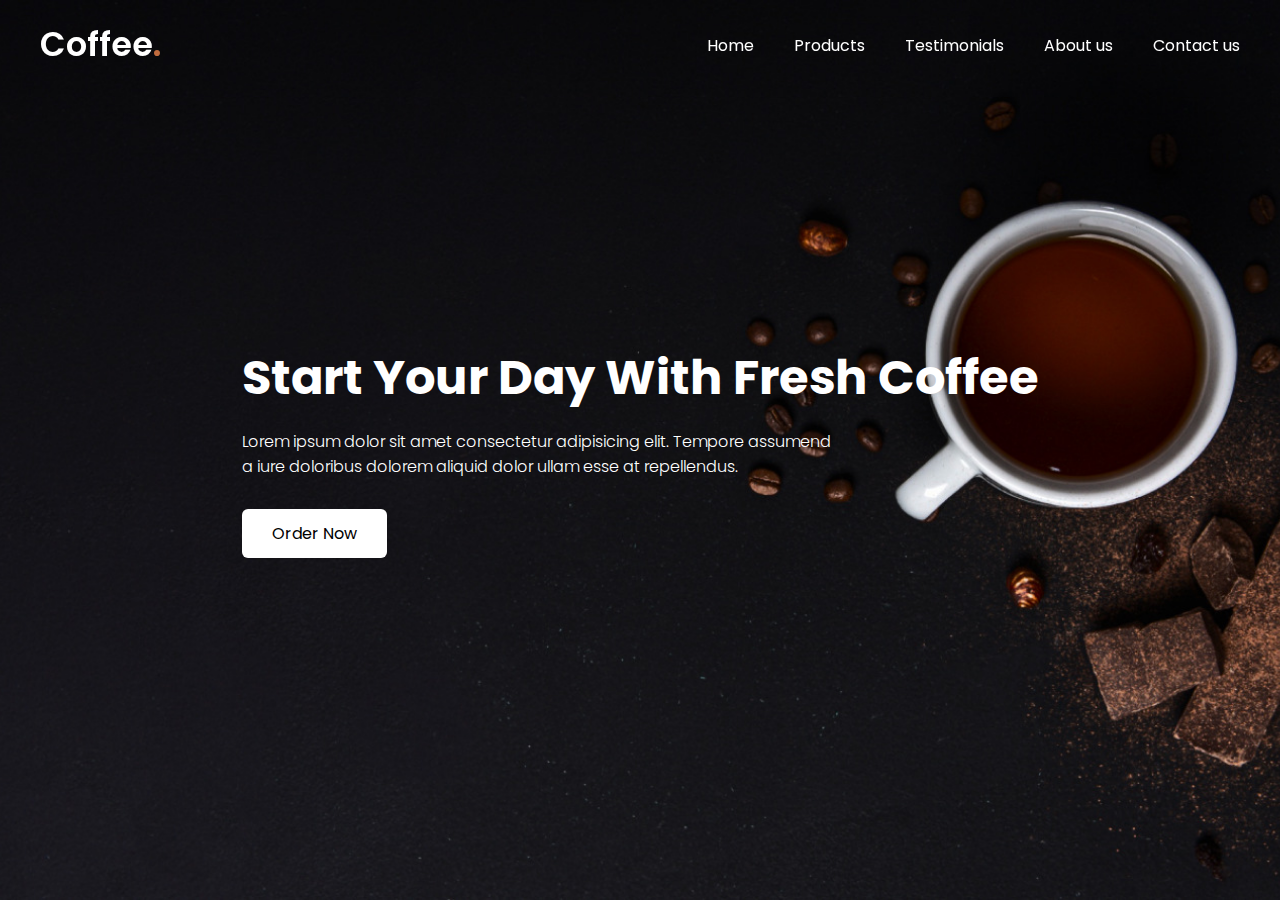
<file: day3.html>
<!DOCTYPE html>
<html lang="en">
<head>
    <meta charset="UTF-8">
    <meta name="viewport" content="width=device-width, initial-scale=1.0">
    <title>Document</title>
    <link rel="stylesheet" href="day3.css">
    <link rel="stylesheet" href="https://fonts.googleapis.com/css?family=Material+Symbols+Outlined:opsz, wght, FILL, GRAD@24,400,0,0">
    
</head>
<body>
    <header>
       <nav class="navbar">
        <a href="#" class="logo" >Coffee<span>.</span></a>
        <ul class="menu-links">
        <span id="close-menu-btn" class="material-symbols-outlined">close</span>
            <li><a href="#">Home</a></li>
            <li><a href="#">Products</a></li>
            <li><a href="#">Testimonials</a></li>
            <li><a href="#">About us</a></li>
            <li><a href="#">Contact us</a></li>
        </ul>
        <span id="menu-btn" class="material-symbols-outlined">menu</span>
       </nav>

    </header>
    
    <section class="hero-section">
        <div class="content">
            <h1>Start Your Day With Fresh Coffee</h1>
            <p>
                Lorem ipsum dolor sit amet consectetur adipisicing elit. Tempore assumend
                a iure doloribus dolorem aliquid dolor ullam esse at repellendus. 
            </p>
            <button>Order Now</button>
        </div>
    </section>
 <script>
    const header = document.querySelector("header")
    const menubtn = document.querySelector("#menu-btn")
    const closeMenuBtn = document.querySelector("#close-menu-btn")

    menubtn.addEventListener("click",() => {
        header.classList.toggle("show-mobile-menu");
    });

    closeMenuBtn.addEventListener("click",() => {
        menubtn.click();
    });
 </script>
</body>
</html>
</file>
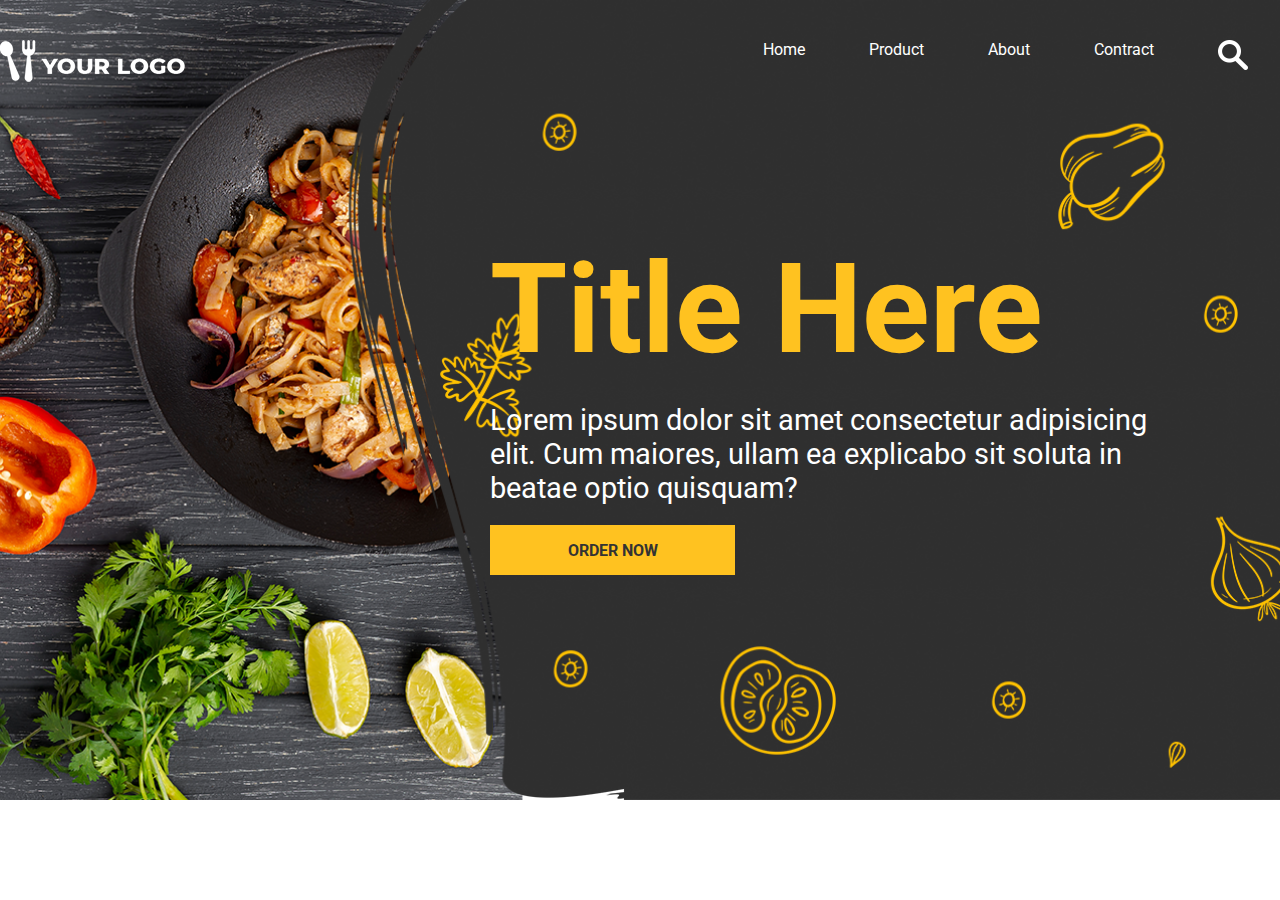
<file: Restuarant.html>
<!DOCTYPE html>
<html lang="en">
<head>
    <meta charset="UTF-8">
    <meta name="viewport" content="width=device-width, initial-scale=1.0">
    <title>Document</title>
    <link rel="stylesheet" href="Restuarant.css">
</head>
<body>
    <header>
        <div class="container">
            <nav>
                <div class="logo">
                    <a href="#"><img src="./img/logo.png" alt=""></a>
                </div>
                <ul class="menu">
                    <li><a href="">Home</a></li>
                    <li><a href="">Product</a></li>
                    <li><a href="">About</a></li>
                    <li><a href="">Contract</a></li>
                    <li><a href=""><img src="img/search_icon.png" alt=""></a></li>
                    
                </ul>
            </nav>
            <div class="header-info--wrapper">
                <div class="header-info--con">
                    <h1 class="header-info--title">Title Here</h1>
                <p class="header-info--desc">
                    Lorem ipsum dolor sit amet consectetur adipisicing elit. Cum maiores, ullam ea explicabo sit soluta in beatae optio quisquam?
                </p>
                <div class="header-info--btn-wrapper">
                    <a href="#" class="header-info--btn">order now</a>
                </div>
                </div>
            </div>
        </div>
    </header>
</body>
</html>
</file>
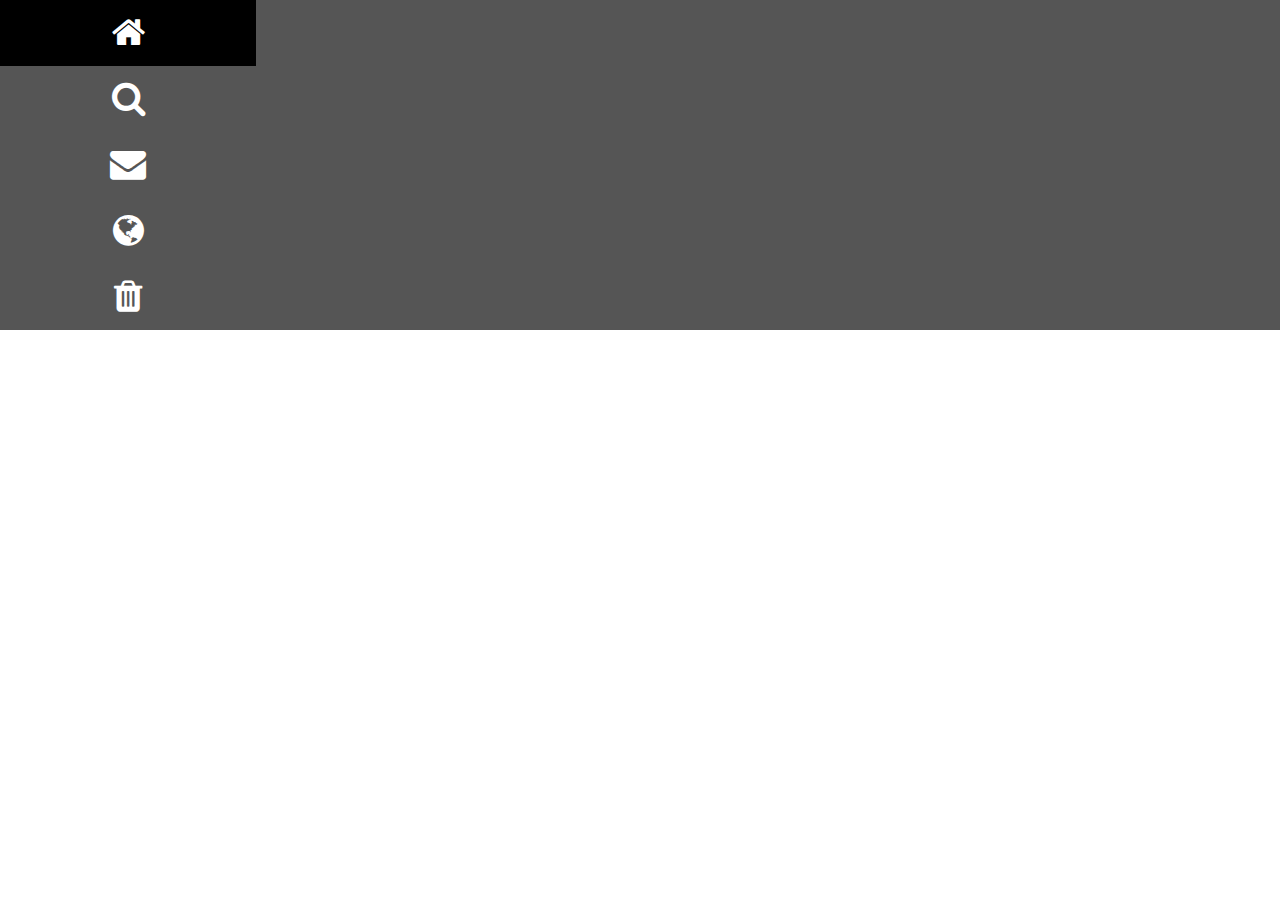
<file: w3school.html>
<!DOCTYPE html>
<html lang="en">
<head>
    <meta charset="UTF-8">
    <meta name="viewport" content="width=device-width, initial-scale=1.0">
    <title>Document</title>
    <link rel="stylesheet" href="https://cdnjs.cloudflare.com/ajax/libs/font-awesome/4.7.0/css/font-awesome.min.css">
    <link rel="stylesheet" href="w3school.css">
</head>
<body>
<div class="icon-bar">
    <a href="" class="active"><i class=" fa fa-home"></i></a>
    <a href=""><i class=" fa fa-search"></i></a>
    <a href=""><i class=" fa fa-envelope"></i></a>
    <a href=""><i class=" fa fa-globe"></i></a>
    <a href=""><i class=" fa fa-trash"></i></a>

</div>
</body>
</html>
</file>
<file: day3.css>
@import url('https://fonts.googleapis.com/css2?family=Poppins:wght@300;400;500;600;700&display=swap');
*{
    margin: 0;
    padding: 0;
    box-sizing: border-box;
    font-family: 'Poppins', sans-serif;
}
body{
    height: 100vh;
    background: url("./images/hero-bg.jpg");
    background-position: center;
    background-size: cover;
}
header {
    position: fixed;
    top: 0;
    left: 0;
    width: 100%;
    padding: 20px;
}
header .navbar {
    display: flex;
    align-items: center;
    max-width: 1200px;
    margin: 0 auto;
    justify-content: space-between;
}
.navbar .logo{
    color: #fff;
    font-size: 2.1rem;
    font-weight: 600;
}
.navbar .logo span {
    color: #c06b3e;
}
.navbar .menu-links {
    display: flex;
    gap: 40px;
    list-style: none;
}
.navbar a {
    color: white;
    text-decoration: none;
}
.navbar a:hover{
    color: #c06b3e;
}
.hero-section{
    height: 100vh;
    display: flex;
    align-items: center;
    padding: 0 20px;

}
.hero-section .content {
    color: #fff;
    max-width: 1200px;
    margin:  0 auto;
}
.hero-section .content h1 {
    font-size: 3rem;
    max-width: 600pxS;
}
.hero-section .content p {
    font-weight: 300;
    margin-top: 15px;
    max-width: 600px;
}
.hero-section .content button{
    background: #fff;
    outline: none;
    border: none;
    font-size: 1rem;
    margin-top: 30px;
    padding: 12px 30px;
    border-radius: 6px;
    cursor: pointer;
}
.hero-section .content button:hover{
    color: #fff;
    background: #c06b3e;
}
#menu-btn{
    color: #fff;
    cursor: pointer;
    display: none;
}

#close-menu-btn{
    display: none;
    position: absolute;
    right: 20px;
    top: 20px;
    cursor: pointer;
}
@media screen and (max-width:900px) {
    header{
        padding: 10px 20px;
    }
    header.show-mobile-menu::before{
        content: "";
        position: fixed;
        left: 0;
        top: 0;
        width: 100%;
        height: 100%;
        backdrop-filter: blur(5px);
    }
    #close-menu-btn, #menu-btn{
     display: block;
    }
    .navbar .menu-links {
        position: fixed;
        left: -260px;
        top: 0;
        flex-direction: column;
        width: 260px;
        height: 100vh;
        background: #fff;
        padding: 70px 40px 0;
        transition: left 0.15s ease;
    }
    .navbar a{
        color: #000;
    }
    header.show-mobile-menu .navbar .menu-links{
        left: 0;
    }
    .hero-section .content{
        text-align: center;

    }
    .hero-section .content :is(h1, p){
        max-width: 100%;
    }
    .hero-section .content h1 {
        font-size: 2.3rem;
        line-height: 60px;
    }
    .hero-section .content button {
        padding: 9px 18apx;
    }
}
</file>
<file: Restuarant.css>
@import url('https://fonts.googleapis.com/css2?family=Montserrat:wght@300;400;700&family=Roboto:wght@100&display=swap');

:root {
    --white: #fff;
    --mx-con: 1400px;
    --yellow: #ffc220;
    --black:#333;
}

* {
    margin: 0;
    padding: 0;
    box-sizing: border-box;
    font-family: 'Roboto', sans-serif;
}

.container {
    max-width: var(--mx-con);
    margin: 0 auto;
}

/* header */

header {
    height: 800px;
    background-image: url('./img/Header-bg.png');
    background-repeat: no-repeat;
    background-size: cover;
    background-position: center;
    overflow: hidden;

    & nav {
        display: flex;
        justify-content: space-between;
        margin-top: 40px;

        & .menu {
            display: flex;
            list-style: none;

            & li {
                margin: 0 2rem;

                & a {
                    text-decoration: none;
                    color: var(--white);
                }
            }

        }


    }

    & .header-info--wrapper {
        /* outline: 1px solid red; */
        display: flex;
        justify-content: end;

        & .header-info--con {
            margin-top: 150px;
            /* outline: 1px solid red; */
            margin-right: 120px;

        }

        & .header-info--title {
            color: var(--yellow);
            font-size: 125px;
        }

        & .header-info--desc {
            font-size: 29px;
            width: 670px;
            color: var(--white);
            margin: 20px 0;

        }
        & .header-info--btn{
            width: 245px;
            height: 50px;
            background-color: var(--yellow);
            display: flex;
            justify-content: center;
            align-items: center;
            text-decoration: none;
            color: var(--black);
            font-weight: bold;
            text-transform: uppercase;
            font-size: 19;

        }


    }


}
@media screen and (max-width:480px){
    header{
        height: auto;

        & nav {
            flex-direction: column;

            & .logo {
                text-align: center;
            }

            & .menu{
                flex-direction: column;
                align-items: center;

                & .li{
                    margin: 20px 0;
                }
            }
        }
        
        & .header-info--wrapper{

            & .header-info--con{
                        margin: 50px 0;
                        text-align: center;
                        padding: 40px 0;
                        & .header-info--title{
                            font-size: 48px;

                        }
                        & .header-info--desc{
                            width: 100%;
                        }
                        & .header-info--btn-wrapper{
                            display: flex;
                            justify-content: center;
                        }
            }
            
            
        }
    }
}
</file>
<file: w3school.css>
*{
    margin: 0;
    padding: 0;
    box-sizing: border-box;
}
.icon-bar{
    display: grid;
    width: 100%;
    background-color: #555;
    overflow: auto;
}
.icon-bar a {
    float: left;
    width: 20%;
    text-align: center;
    padding: 12px 0;
    transition: all 0.3s ease;
    color: white;
    font-size: 36px;
  }
  
  .icon-bar a:hover {
    background-color: #000;
  }

  .active {
    background-color: #04AA6D;
  }
</file>
